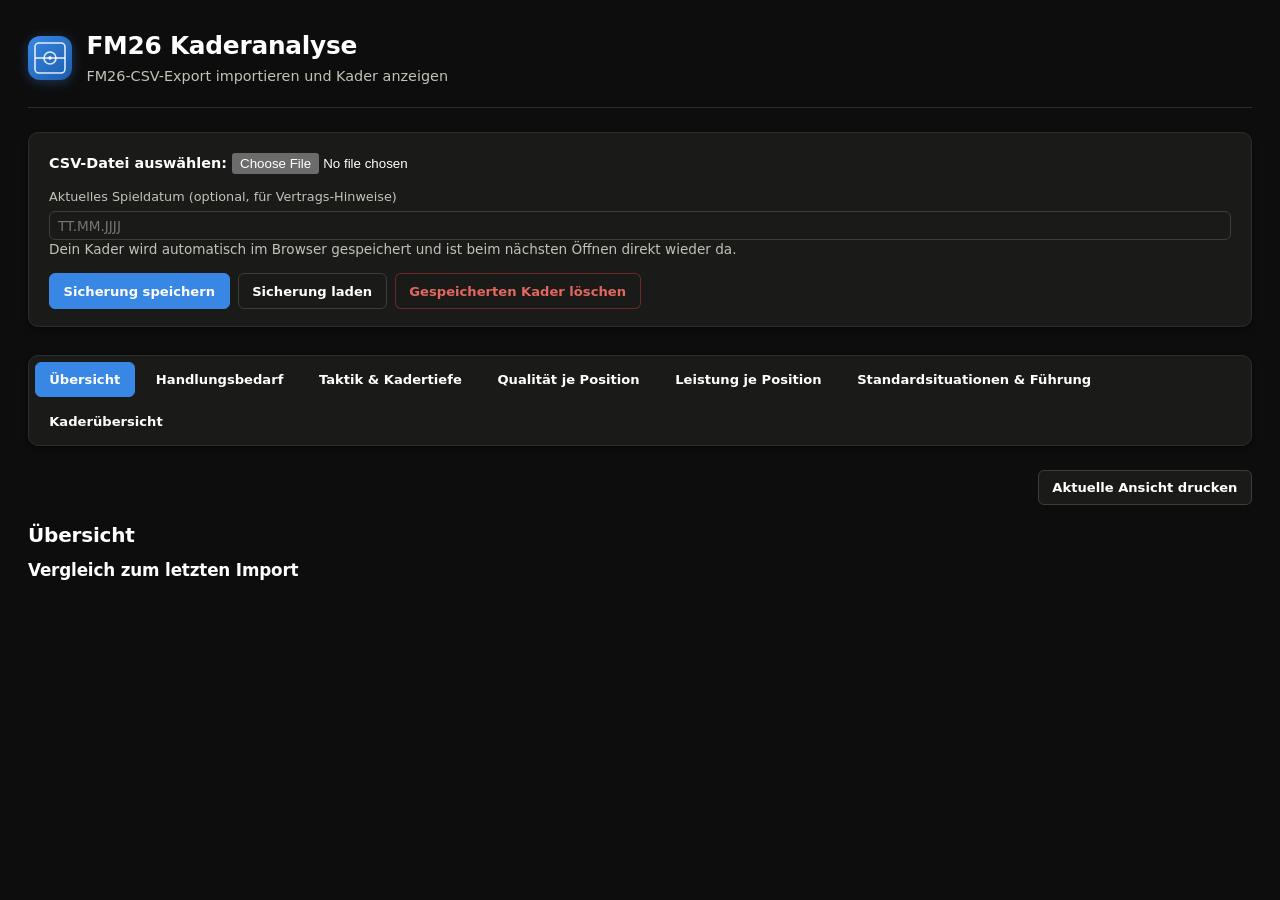
<file: index.html>
<!DOCTYPE html>
<html lang="de">
<head>
  <meta charset="UTF-8">
  <meta name="viewport" content="width=device-width, initial-scale=1">
  <title>FM26 Kaderanalyse</title>
  <link rel="icon" href="data:image/svg+xml,%3Csvg xmlns='http://www.w3.org/2000/svg' viewBox='0 0 44 44'%3E%3Cdefs%3E%3ClinearGradient id='g' x1='0' y1='0' x2='44' y2='44' gradientUnits='userSpaceOnUse'%3E%3Cstop stop-color='%233987e5'/%3E%3Cstop offset='1' stop-color='%231c5cab'/%3E%3C/linearGradient%3E%3C/defs%3E%3Crect width='44' height='44' rx='12' fill='url(%23g)'/%3E%3Crect x='7' y='7' width='30' height='30' rx='4' fill='none' stroke='white' stroke-opacity='0.85' stroke-width='1.6'/%3E%3Cline x1='7' y1='22' x2='37' y2='22' stroke='white' stroke-opacity='0.85' stroke-width='1.6'/%3E%3Ccircle cx='22' cy='22' r='6' fill='none' stroke='white' stroke-opacity='0.85' stroke-width='1.6'/%3E%3Ccircle cx='22' cy='22' r='1.7' fill='white'/%3E%3C/svg%3E">
  <link rel="stylesheet" href="css/styles.css?v=32">
</head>
<body>
  <header class="app-header">
    <svg class="app-logo" width="44" height="44" viewBox="0 0 44 44" fill="none" xmlns="http://www.w3.org/2000/svg" aria-hidden="true">
      <defs>
        <linearGradient id="logoGradient" x1="0" y1="0" x2="44" y2="44" gradientUnits="userSpaceOnUse">
          <stop stop-color="#3987e5"/>
          <stop offset="1" stop-color="#1c5cab"/>
        </linearGradient>
      </defs>
      <rect width="44" height="44" rx="12" fill="url(#logoGradient)"/>
      <rect x="7" y="7" width="30" height="30" rx="4" fill="none" stroke="white" stroke-opacity="0.85" stroke-width="1.6"/>
      <line x1="7" y1="22" x2="37" y2="22" stroke="white" stroke-opacity="0.85" stroke-width="1.6"/>
      <circle cx="22" cy="22" r="6" fill="none" stroke="white" stroke-opacity="0.85" stroke-width="1.6"/>
      <circle cx="22" cy="22" r="1.7" fill="white"/>
    </svg>
    <div>
      <h1>FM26 Kaderanalyse</h1>
      <p>FM26-CSV-Export importieren und Kader anzeigen</p>
    </div>
  </header>

  <main>
    <section id="import-section">
      <label for="csv-file">CSV-Datei auswählen:</label>
      <input type="file" id="csv-file" accept=".csv">
      <div id="import-status"></div>
      <div class="filter-field reference-date-field">
        <label for="reference-date">Aktuelles Spieldatum (optional, für Vertrags-Hinweise)</label>
        <input type="text" id="reference-date" placeholder="TT.MM.JJJJ">
      </div>
      <p class="standards-note">Dein Kader wird automatisch im Browser gespeichert und ist beim nächsten Öffnen direkt wieder da.</p>
      <div class="storage-actions">
        <button type="button" id="backup-export-btn">Sicherung speichern</button>
        <button type="button" id="backup-import-btn">Sicherung laden</button>
        <input type="file" id="backup-import-input" accept=".json" hidden>
        <button type="button" id="reset-kader-btn">Gespeicherten Kader löschen</button>
      </div>
    </section>

    <nav id="view-nav" class="view-nav" hidden>
      <button type="button" data-tab="uebersicht" class="view-nav-btn">Übersicht</button>
      <button type="button" data-tab="hinweise" class="view-nav-btn">Handlungsbedarf</button>
      <button type="button" data-tab="taktik" class="view-nav-btn">Taktik &amp; Kadertiefe</button>
      <button type="button" data-tab="qualitaet" class="view-nav-btn">Qualität je Position</button>
      <button type="button" data-tab="leistung" class="view-nav-btn">Leistung je Position</button>
      <button type="button" data-tab="standards" class="view-nav-btn">Standardsituationen &amp; Führung</button>
      <button type="button" data-tab="kader" class="view-nav-btn">Kaderübersicht</button>
    </nav>

    <div id="print-bar" class="print-bar" hidden>
      <button type="button" id="print-btn">Aktuelle Ansicht drucken</button>
    </div>

    <section id="tab-uebersicht" class="app-tab">
      <h2>Übersicht</h2>

      <h3>Vergleich zum letzten Import</h3>
      <div id="import-comparison"></div>
    </section>

    <section id="tab-hinweise" class="app-tab" hidden>
      <h2>Handlungsbedarf</h2>
      <p class="standards-note">Regelbasiert und transparent, keine Blackbox: <strong>Vertrag prüfen</strong> (Vertragsende bald + Spieler wichtig für die Mannschaft), <strong>Verkaufskandidat</strong> (Status "Nicht benötigt" ODER hohes Gehalt für eine kleine Rolle ODER [hohes Gehalt/Marktwert + unterdurchschnittliche Leistung]), <strong>Verleihkandidat</strong> (jung + wenig Einsatzzeit, aber nicht "Nicht benötigt"), <strong>Status-Diskrepanz</strong> (tatsächliche vs. vereinbarte Einsatzzeit weichen stark ab). Häkchen markieren erledigte Punkte nur für diesen Import - beim nächsten Import wieder leer, da sich die Datenbasis dann ohnehin ändert.</p>
      <details id="hint-thresholds-settings" class="quality-settings">
        <summary>Schwellenwerte anpassen (Startpunkt, editierbar)</summary>
        <div id="hint-thresholds-settings-body"></div>
      </details>
      <div id="hints-summary" class="hints-summary"></div>
    </section>

    <section id="tab-taktik" class="app-tab" hidden>
      <h2>Taktik</h2>
      <p class="standards-note">Stelle deine Taktik auf dem Feld zusammen (Formations-Preset oder frei per Drag &amp; Drop) - daraus ergeben sich die benötigten Positionen für die Lücken-Analyse.</p>
      <div id="tactics-presets" class="tactics-presets"></div>
      <div class="tactics-layout">
        <div id="tactics-board" class="tactics-board"></div>
        <div class="tactics-sidebar">
          <h4>Kadertiefe</h4>
          <p class="standards-note">Ziel-Kadertiefe je Position = Starter-Anzahl aus der Taktik × 2 (Rotation/Ausfallsicherheit). Ampel: fehlt (0 Spieler) / dünn (weniger als die Starter selbst) / knapp (Starter gedeckt, keine Rotation) / ok. Kachel anklicken zeigt die passenden Spieler darunter.</p>
          <div id="position-gaps" class="position-gaps"></div>
          <div id="position-gaps-detail"></div>
        </div>
      </div>
    </section>

    <section id="tab-qualitaet" class="app-tab" hidden>
      <h2>Qualität je Position</h2>
      <p class="standards-note">Ø-Wert frei wählbarer Attribute je Position - ein Vorschlag aus FM-Community-Guides als editierbarer Startpunkt, keine feste Bewertungsformel.</p>
      <details id="quality-settings" class="quality-settings">
        <summary>Attribute je Position anpassen (Startpunkt, editierbar)</summary>
        <div id="quality-settings-body"></div>
      </details>
      <p id="quality-no-tactic-note" class="standards-note" hidden></p>
      <div id="quality-table-wrapper"></div>
    </section>

    <section id="tab-leistung" class="app-tab" hidden>
      <h2>Leistung je Position</h2>
      <p class="standards-note">Auf Basis echter Saisondaten (z. B. Durchschnittsnote) statt Attributen/Potenzial. Hat ein Spieler diese Saison noch keine Spiele gemacht, wird übergangsweise seine Vorsaison-Note verwendet, erkennbar am "*" (z. B. im Spielerprofil) - verschwindet automatisch, sobald echte neue Daten da sind.</p>
      <details id="performance-settings" class="quality-settings">
        <summary>Leistungskennzahlen anpassen (Startpunkt, editierbar)</summary>
        <div id="performance-settings-body"></div>
      </details>
      <p id="performance-no-tactic-note" class="standards-note" hidden></p>
      <div id="performance-table-wrapper"></div>
    </section>

    <section id="tab-standards" class="app-tab" hidden>
      <h2>Standardsituationen &amp; Führung</h2>
      <p class="standards-note">Nutzt die echten FM-Attribute (Freistöße, Elfmeter, Führungsqualitäten), sofern im Export vorhanden. Fehlen sie, bleibt die Vorauswahl leer – du kannst unten trotzdem Ersatz-Attribute wählen.</p>
      <details id="standards-settings" class="quality-settings">
        <summary>Attribute je Kategorie anpassen (Startpunkt, editierbar)</summary>
        <div id="standards-settings-body"></div>
      </details>
      <div id="standards-results" class="standards-results"></div>
    </section>

    <section id="tab-kader" class="app-tab" hidden>
      <h2>Kader (<span id="row-count">0</span> Spieler)</h2>
      <p class="standards-note">Alle importierten Spieler mit allen verfügbaren Spalten aus dem Export - filterbar und sortierbar (Klick auf Tabellenkopf), zusätzliche Attribut-Spalten über die Filter dazuwählbar. Über die Häkchen links 2-4 Spieler für den direkten Vergleich auswählbar.</p>
      <div id="filters" class="filters"></div>
      <div id="compare-bar" class="compare-bar" hidden></div>
      <div id="table-wrapper"></div>
    </section>
  </main>

  <script src="js/csvParser.js?v=32"></script>
  <script src="js/players.js?v=32"></script>
  <script src="js/tactics.js?v=32"></script>
  <script src="js/hints.js?v=32"></script>
  <script src="js/quality.js?v=32"></script>
  <script src="js/performance.js?v=32"></script>
  <script src="js/standards.js?v=32"></script>
  <script src="js/storage.js?v=32"></script>
  <script src="js/app.js?v=32"></script>
</body>
</html>
</file>
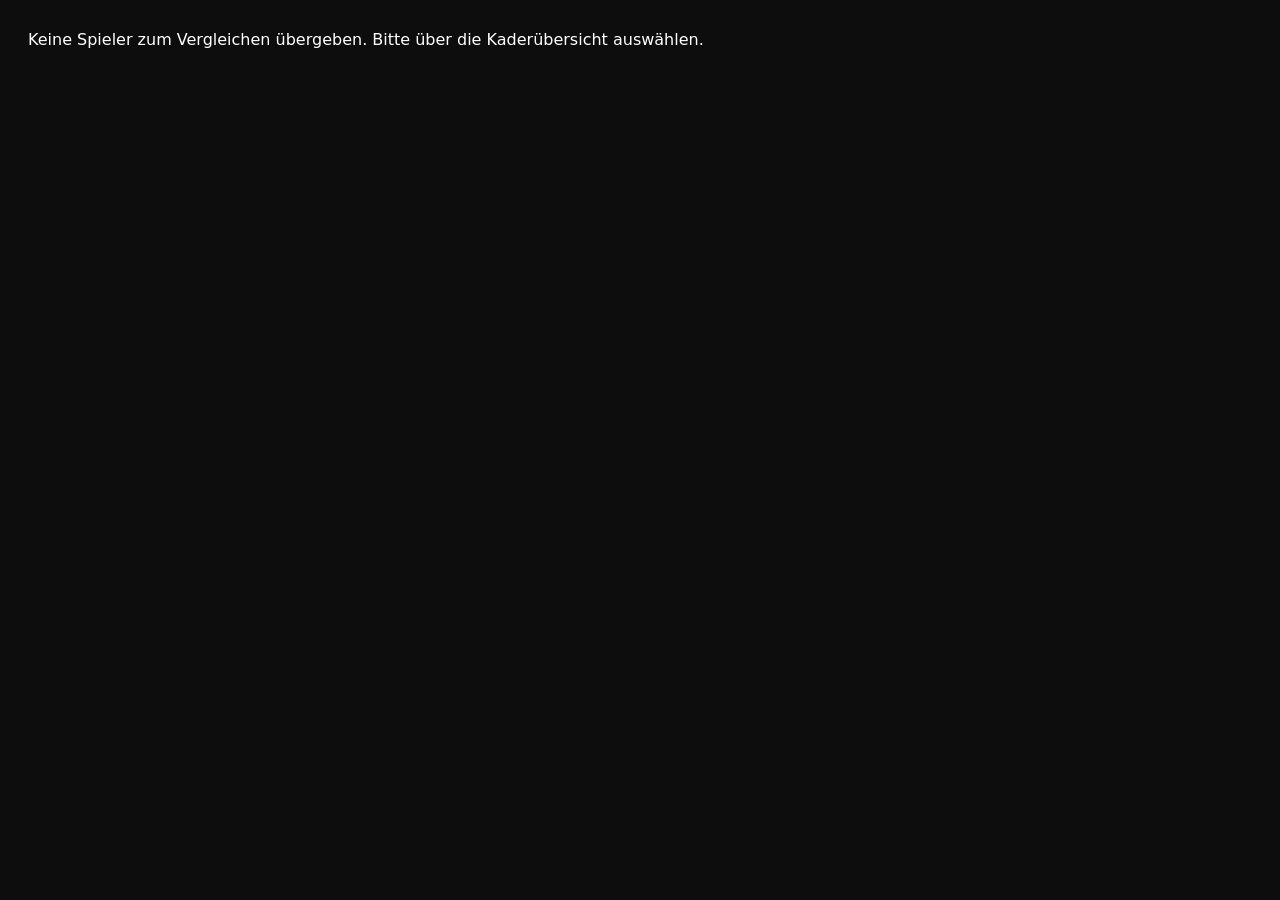
<file: compare.html>
<!DOCTYPE html>
<html lang="de">
<head>
  <meta charset="UTF-8">
  <meta name="viewport" content="width=device-width, initial-scale=1">
  <title>Spielervergleich – FM26 Kaderanalyse</title>
  <link rel="icon" href="data:image/svg+xml,%3Csvg xmlns='http://www.w3.org/2000/svg' viewBox='0 0 44 44'%3E%3Cdefs%3E%3ClinearGradient id='g' x1='0' y1='0' x2='44' y2='44' gradientUnits='userSpaceOnUse'%3E%3Cstop stop-color='%233987e5'/%3E%3Cstop offset='1' stop-color='%231c5cab'/%3E%3C/linearGradient%3E%3C/defs%3E%3Crect width='44' height='44' rx='12' fill='url(%23g)'/%3E%3Crect x='7' y='7' width='30' height='30' rx='4' fill='none' stroke='white' stroke-opacity='0.85' stroke-width='1.6'/%3E%3Cline x1='7' y1='22' x2='37' y2='22' stroke='white' stroke-opacity='0.85' stroke-width='1.6'/%3E%3Ccircle cx='22' cy='22' r='6' fill='none' stroke='white' stroke-opacity='0.85' stroke-width='1.6'/%3E%3Ccircle cx='22' cy='22' r='1.7' fill='white'/%3E%3C/svg%3E">
  <link rel="stylesheet" href="css/styles.css?v=32">
</head>
<body>
  <main class="profile-page position-page">
    <div id="compare-content">Lade Spielervergleich...</div>
  </main>

  <script src="js/compare.js?v=32"></script>
</body>
</html>
</file>
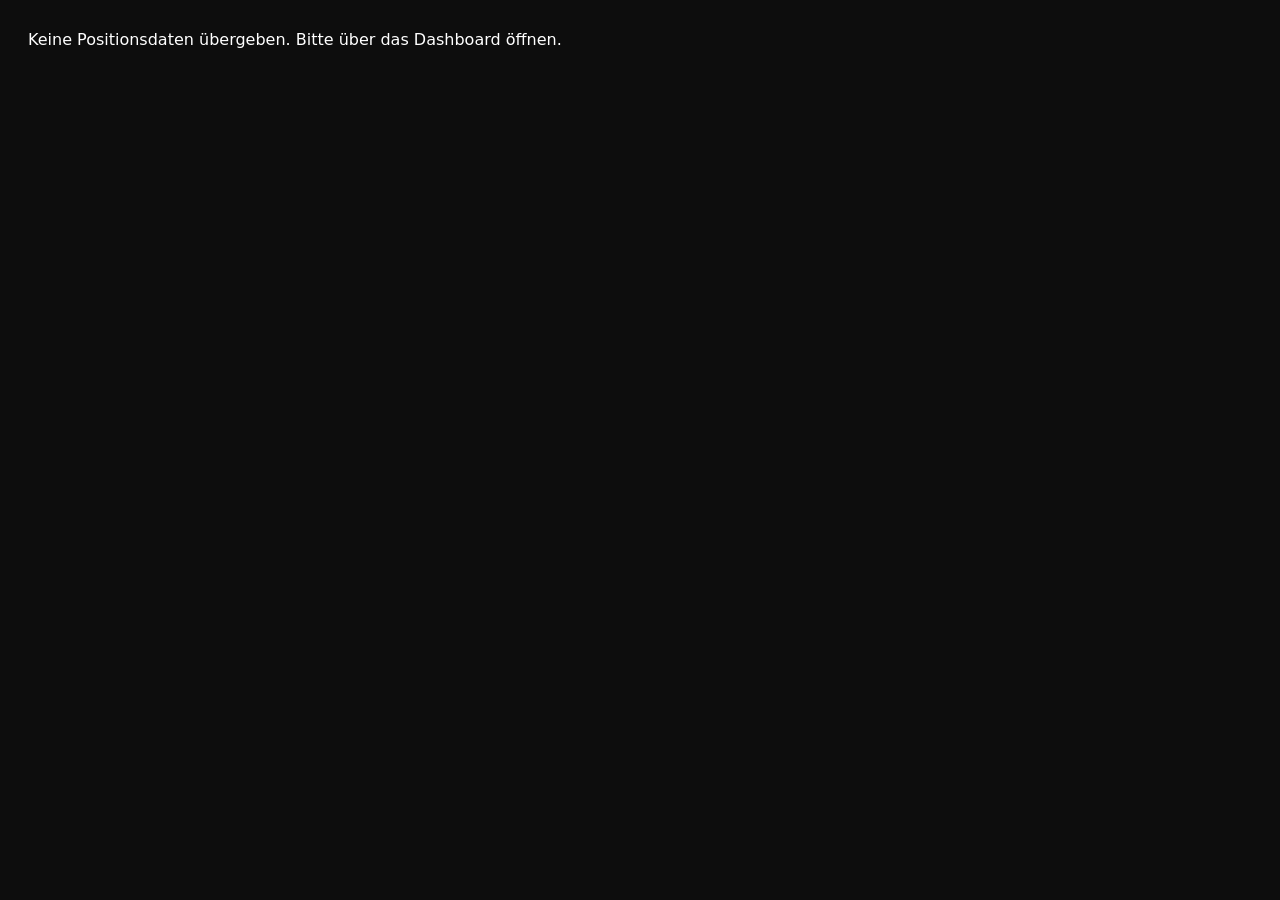
<file: position.html>
<!DOCTYPE html>
<html lang="de">
<head>
  <meta charset="UTF-8">
  <meta name="viewport" content="width=device-width, initial-scale=1">
  <title>Position – FM26 Kaderanalyse</title>
  <link rel="icon" href="data:image/svg+xml,%3Csvg xmlns='http://www.w3.org/2000/svg' viewBox='0 0 44 44'%3E%3Cdefs%3E%3ClinearGradient id='g' x1='0' y1='0' x2='44' y2='44' gradientUnits='userSpaceOnUse'%3E%3Cstop stop-color='%233987e5'/%3E%3Cstop offset='1' stop-color='%231c5cab'/%3E%3C/linearGradient%3E%3C/defs%3E%3Crect width='44' height='44' rx='12' fill='url(%23g)'/%3E%3Crect x='7' y='7' width='30' height='30' rx='4' fill='none' stroke='white' stroke-opacity='0.85' stroke-width='1.6'/%3E%3Cline x1='7' y1='22' x2='37' y2='22' stroke='white' stroke-opacity='0.85' stroke-width='1.6'/%3E%3Ccircle cx='22' cy='22' r='6' fill='none' stroke='white' stroke-opacity='0.85' stroke-width='1.6'/%3E%3Ccircle cx='22' cy='22' r='1.7' fill='white'/%3E%3C/svg%3E">
  <link rel="stylesheet" href="css/styles.css?v=32">
</head>
<body>
  <main class="profile-page position-page">
    <div id="position-content">Lade...</div>
  </main>

  <script src="js/position.js"></script>
</body>
</html>
</file>
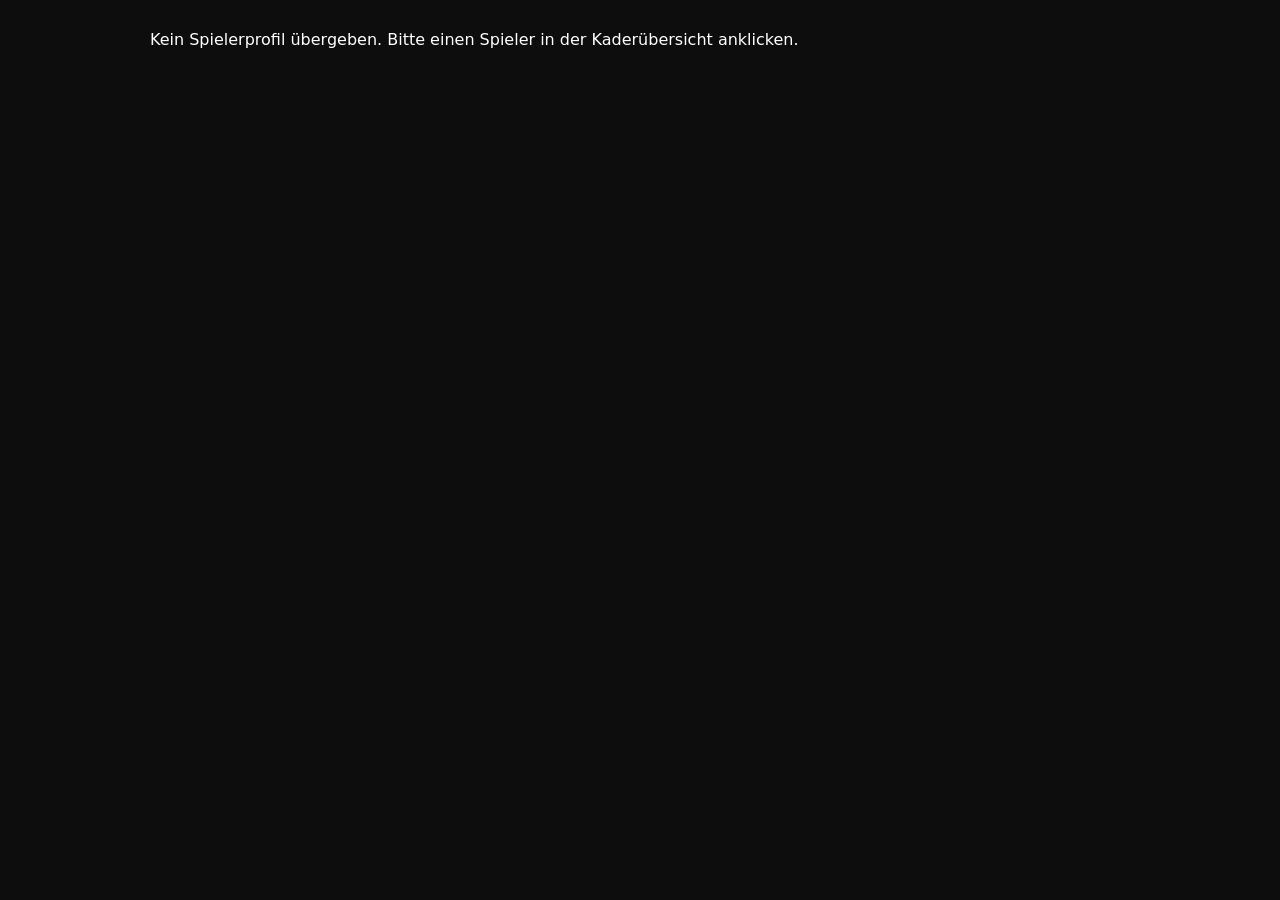
<file: profile.html>
<!DOCTYPE html>
<html lang="de">
<head>
  <meta charset="UTF-8">
  <meta name="viewport" content="width=device-width, initial-scale=1">
  <title>Spielerprofil – FM26 Kaderanalyse</title>
  <link rel="icon" href="data:image/svg+xml,%3Csvg xmlns='http://www.w3.org/2000/svg' viewBox='0 0 44 44'%3E%3Cdefs%3E%3ClinearGradient id='g' x1='0' y1='0' x2='44' y2='44' gradientUnits='userSpaceOnUse'%3E%3Cstop stop-color='%233987e5'/%3E%3Cstop offset='1' stop-color='%231c5cab'/%3E%3C/linearGradient%3E%3C/defs%3E%3Crect width='44' height='44' rx='12' fill='url(%23g)'/%3E%3Crect x='7' y='7' width='30' height='30' rx='4' fill='none' stroke='white' stroke-opacity='0.85' stroke-width='1.6'/%3E%3Cline x1='7' y1='22' x2='37' y2='22' stroke='white' stroke-opacity='0.85' stroke-width='1.6'/%3E%3Ccircle cx='22' cy='22' r='6' fill='none' stroke='white' stroke-opacity='0.85' stroke-width='1.6'/%3E%3Ccircle cx='22' cy='22' r='1.7' fill='white'/%3E%3C/svg%3E">
  <link rel="stylesheet" href="css/styles.css?v=32">
</head>
<body>
  <main class="profile-page">
    <div id="profile-content">Lade Spielerprofil...</div>
  </main>

  <script src="js/storage.js?v=32"></script>
  <script src="js/profile.js?v=32"></script>
</body>
</html>
</file>
<file: css/styles.css>
/* ---------------------------------------------------------------------
   Design-Tokens - ein Satz Variablen statt verstreuter Hex-Werte, damit
   Farbe/Radius/Abstand/Schatten konsistent bleiben und sich an einer
   Stelle anpassen lassen. Dunkles Theme (bewusst nur ein Modus, kein
   Umschalter - die App ist ein privates Ein-Personen-Tool, kein
   halbfertiger Toggle nötig). Die Farben sind die dokumentierten
   Dark-Mode-Schritte aus der dataviz-Referenzpalette (siehe compare.js) -
   dieselbe Quelle wie die Chart-Farben, dadurch wirkt die App als ein
   System statt aus Einzelteilen zusammengesetzt. Gegen die dunkle Fläche
   #1a1a19 validiert (validate_palette.js, --mode dark): alle 4 Slots
   bestehen CVD- und Kontrast-Check ohne Abstriche.
   --------------------------------------------------------------------- */
:root {
  color-scheme: dark;

  --color-page: #0d0d0d;
  --color-surface: #1a1a19;
  --color-surface-muted: #222220;
  --color-border: #2c2c2a;
  --color-border-strong: #3d3d3a;
  --color-text: #ffffff;
  --color-text-secondary: #c3c2b7;
  --color-text-muted: #898781;

  --color-accent: #3987e5;
  --color-accent-hover: #6da7ec;
  --color-accent-soft: rgba(57, 135, 229, 0.16);
  --color-accent-soft-border: rgba(57, 135, 229, 0.4);
  --color-accent-contrast: #ffffff;

  --color-good-bg: rgba(12, 163, 12, 0.18);
  --color-good-text: #2fc32f;
  --color-warn-bg: rgba(250, 178, 25, 0.16);
  --color-warn-text: #fab219;
  --color-warn-strong-bg: rgba(250, 178, 25, 0.26);
  --color-warn-strong-text: #ffc94d;
  --color-danger-bg: rgba(208, 59, 59, 0.2);
  --color-danger-text: #e2685f;
  --color-danger-border: rgba(208, 59, 59, 0.45);

  --radius-sm: 6px;
  --radius-md: 10px;
  --radius-pill: 999px;

  --shadow-card: 0 1px 2px rgba(0, 0, 0, 0.3), 0 2px 6px rgba(0, 0, 0, 0.25);
  --shadow-card-hover: 0 2px 4px rgba(0, 0, 0, 0.35), 0 6px 16px rgba(0, 0, 0, 0.3);

  --font-sans: system-ui, -apple-system, "Segoe UI", sans-serif;
}

* {
  box-sizing: border-box;
}

body {
  font-family: var(--font-sans);
  margin: 0;
  padding: 1.75rem;
  background: var(--color-page);
  color: var(--color-text);
  line-height: 1.45;
  -webkit-font-smoothing: antialiased;
}

main {
  max-width: 1800px;
  margin: 0 auto;
}

h1, h2, h3, h4 {
  font-family: var(--font-sans);
  color: var(--color-text);
  letter-spacing: -0.01em;
}

.app-header {
  display: flex;
  align-items: center;
  gap: 0.9rem;
  padding-bottom: 1.25rem;
  margin-bottom: 1.5rem;
  border-bottom: 1px solid var(--color-border);
}

.app-logo {
  flex: 0 0 auto;
  filter: drop-shadow(0 2px 6px rgba(57, 135, 229, 0.35));
}

header h1 {
  margin: 0 0 0.15rem;
  font-size: 1.55rem;
  font-weight: 700;
}

header p {
  margin: 0;
  font-size: 0.9rem;
  color: var(--color-text-secondary);
}

h2 {
  font-size: 1.25rem;
  font-weight: 700;
  margin: 1.75rem 0 0.5rem;
}

.app-tab > h2:first-child {
  margin-top: 0;
}

a {
  color: var(--color-accent);
}

/* ---------------------------------------------------------------------
   Import-Bereich
   --------------------------------------------------------------------- */
#import-section {
  margin-bottom: 1.75rem;
  background: var(--color-surface);
  border: 1px solid var(--color-border);
  border-radius: var(--radius-md);
  box-shadow: var(--shadow-card);
  padding: 1.1rem 1.25rem;
}

#import-section > label {
  font-weight: 600;
  font-size: 0.9rem;
}

#import-status {
  margin-top: 0.75rem;
  font-size: 0.95rem;
}

.reference-date-field {
  margin-top: 0.9rem;
}

/* ---------------------------------------------------------------------
   Buttons - eine gemeinsame Basis für alle button-artigen Elemente,
   Primär-/Gefahren-Varianten setzen nur Farbe/Rand ab. Kein Klassen-
   Umbau in HTML/JS nötig, alle bestehenden Container-Selektoren bleiben.
   --------------------------------------------------------------------- */
.storage-actions button,
.compare-bar button,
.tactics-preset-btn,
.tactics-add button,
.view-nav-btn,
.filters button,
.print-bar button,
#hint-thresholds-settings-body button {
  padding: 0.45rem 0.85rem;
  font: inherit;
  font-size: 0.82rem;
  font-weight: 600;
  border: 1px solid var(--color-border-strong);
  border-radius: var(--radius-sm);
  background: var(--color-surface);
  color: var(--color-text);
  cursor: pointer;
  transition: background-color 120ms ease, border-color 120ms ease, color 120ms ease, box-shadow 120ms ease;
}

.storage-actions button:hover,
.compare-bar button:hover:not(:disabled),
.tactics-preset-btn:hover,
.tactics-add button:hover,
.view-nav-btn:hover,
.filters button:hover,
.print-bar button:hover,
#hint-thresholds-settings-body button:hover {
  border-color: var(--color-accent);
  color: var(--color-accent-hover);
}

.storage-actions {
  display: flex;
  flex-wrap: wrap;
  gap: 0.5rem;
  margin-top: 0.6rem;
}

#backup-export-btn {
  border-color: var(--color-accent);
  background: var(--color-accent);
  color: var(--color-accent-contrast);
}

#backup-export-btn:hover {
  background: var(--color-accent-hover);
  border-color: var(--color-accent-hover);
  color: var(--color-accent-contrast);
}

#reset-kader-btn {
  color: var(--color-danger-text);
  border-color: var(--color-danger-border);
}

#reset-kader-btn:hover {
  background: var(--color-danger-bg);
  border-color: var(--color-danger-text);
  color: var(--color-danger-text);
}

/* ---------------------------------------------------------------------
   Spielervergleich-Leiste (Kaderübersicht)
   --------------------------------------------------------------------- */
.compare-bar {
  display: flex;
  flex-wrap: wrap;
  align-items: center;
  gap: 0.75rem;
  margin-top: 0.6rem;
  padding: 0.55rem 0.9rem;
  background: var(--color-accent-soft);
  border: 1px solid var(--color-accent-soft-border);
  border-radius: var(--radius-md);
  font-size: 0.85rem;
  color: var(--color-text);
}

.compare-bar button:first-of-type {
  border-color: var(--color-accent);
  background: var(--color-accent);
  color: var(--color-accent-contrast);
}

.compare-bar button:first-of-type:hover:not(:disabled) {
  background: var(--color-accent-hover);
  border-color: var(--color-accent-hover);
  color: var(--color-accent-contrast);
}

.compare-bar button:disabled {
  cursor: not-allowed;
  opacity: 0.5;
}

/* ---------------------------------------------------------------------
   Taktik-Presets
   --------------------------------------------------------------------- */
.tactics-presets {
  display: flex;
  flex-wrap: wrap;
  align-items: center;
  gap: 0.4rem;
  margin-bottom: 0.9rem;
}

.tactics-preset-btn.active {
  background: var(--color-accent);
  color: var(--color-accent-contrast);
  border-color: var(--color-accent);
}

.tactics-add {
  display: flex;
  align-items: center;
  gap: 0.4rem;
  margin-left: 0.5rem;
  font-size: 0.8rem;
}

.tactics-add select {
  padding: 0.35rem 0.5rem;
  font-size: 0.8rem;
  border: 1px solid var(--color-border-strong);
  border-radius: var(--radius-sm);
  background: var(--color-surface);
  color: var(--color-text);
}

.tactics-layout {
  display: flex;
  flex-wrap: wrap;
  align-items: flex-start;
  gap: 1.5rem;
}

.tactics-sidebar {
  flex: 1;
  min-width: 220px;
}

.tactics-sidebar h4 {
  margin: 0 0 0.5rem 0;
  font-size: 1rem;
}

.tactics-board {
  position: relative;
  width: 100%;
  max-width: 360px;
  flex-shrink: 0;
  aspect-ratio: 2 / 3;
  background: linear-gradient(180deg, #2b8a3e, #185e26);
  border: 2px solid var(--color-border-strong);
  border-radius: var(--radius-md);
  box-shadow: var(--shadow-card);
  margin-bottom: 1rem;
  overflow: hidden;
  touch-action: none;
}

.tactics-halfway-line {
  position: absolute;
  left: 0;
  right: 0;
  top: 50%;
  height: 2px;
  background: rgba(255, 255, 255, 0.6);
}

.tactics-center-circle {
  position: absolute;
  left: 50%;
  top: 50%;
  width: 70px;
  height: 70px;
  margin-left: -35px;
  margin-top: -35px;
  border: 2px solid rgba(255, 255, 255, 0.6);
  border-radius: 50%;
}

.tactics-box {
  position: absolute;
  left: 25%;
  width: 50%;
  height: 12%;
  border: 2px solid rgba(255, 255, 255, 0.6);
}

.tactics-box-top {
  top: 0;
  border-top: none;
}

.tactics-box-bottom {
  bottom: 0;
  border-bottom: none;
}

.tactics-zone-line {
  position: absolute;
  top: 0;
  bottom: 0;
  border-left: 1px dashed rgba(255, 255, 255, 0.35);
  pointer-events: none;
}

.tactics-zone-label {
  position: absolute;
  top: 0.3rem;
  transform: translateX(-50%);
  color: rgba(255, 255, 255, 0.55);
  font-size: 0.7rem;
  font-weight: 600;
  pointer-events: none;
}

.tactics-row-line {
  position: absolute;
  left: 0;
  right: 0;
  border-top: 1px dashed rgba(255, 255, 255, 0.25);
  pointer-events: none;
}

.tactics-row-label {
  position: absolute;
  left: 0.3rem;
  transform: translateY(-50%);
  color: rgba(255, 255, 255, 0.45);
  font-size: 0.6rem;
  font-weight: 600;
  pointer-events: none;
}

.tactic-marker {
  position: absolute;
  transform: translate(-50%, -50%);
  padding: 0.3rem 0.55rem;
  border-radius: var(--radius-pill);
  background: var(--color-accent);
  color: #fff;
  display: flex;
  align-items: center;
  justify-content: center;
  font-size: 0.65rem;
  font-weight: 700;
  white-space: nowrap;
  cursor: grab;
  user-select: none;
  touch-action: none;
  box-shadow: 0 1px 3px rgba(0, 0, 0, 0.25);
}

.tactic-marker:active {
  cursor: grabbing;
}

.tactic-marker-remove {
  position: absolute;
  top: -6px;
  right: -6px;
  width: 16px;
  height: 16px;
  background: #e2685f;
  color: #1a1a19;
  border-radius: 50%;
  font-size: 0.65rem;
  font-weight: 700;
  line-height: 16px;
  text-align: center;
  cursor: pointer;
}

/* ---------------------------------------------------------------------
   Positionslücken (Kadertiefe)
   --------------------------------------------------------------------- */
.position-gaps {
  display: flex;
  flex-wrap: wrap;
  gap: 0.4rem;
  margin-bottom: 1rem;
}

.position-gap-chip {
  background: var(--color-accent-soft);
  color: var(--color-accent-hover);
  border-radius: var(--radius-sm);
  padding: 0.3rem 0.65rem;
  font-size: 0.85rem;
  font-weight: 600;
  cursor: pointer;
  border: 2px solid transparent;
  transition: border-color 120ms ease;
}

.position-gap-chip.selected {
  border-color: var(--color-accent);
}

.position-gap-chip.tight {
  background: var(--color-warn-strong-bg);
  color: var(--color-warn-strong-text);
}

.position-gap-chip.thin {
  background: var(--color-warn-bg);
  color: var(--color-warn-text);
}

.position-gap-chip.missing {
  background: var(--color-danger-bg);
  color: var(--color-danger-text);
}

/* ---------------------------------------------------------------------
   Haupt-Navigation
   --------------------------------------------------------------------- */
.view-nav {
  display: flex;
  flex-wrap: wrap;
  gap: 0.4rem;
  margin-bottom: 1.5rem;
  padding: 0.35rem;
  background: var(--color-surface);
  border: 1px solid var(--color-border);
  border-radius: var(--radius-md);
  box-shadow: var(--shadow-card);
}

.view-nav-btn {
  border-color: transparent;
}

.view-nav-btn.active {
  background: var(--color-accent);
  color: var(--color-accent-contrast);
  border-color: var(--color-accent);
}

.view-nav-btn.active:hover {
  color: var(--color-accent-contrast);
}

.print-bar {
  display: flex;
  justify-content: flex-end;
  margin-bottom: 1rem;
}

.app-tab h3 {
  margin-top: 1.75rem;
  margin-bottom: 0.5rem;
  font-size: 1.05rem;
}

.app-tab h3:first-of-type {
  margin-top: 0.5rem;
}

/* ---------------------------------------------------------------------
   Karten - gemeinsames Muster für Hinweis-Boxen, Einstellungs-Panels,
   Standardsituationen-Kategorien: weiße Fläche, dezenter Rand + Schatten
   statt reinem Flat-Border, damit sich Inhalt vom Seitenhintergrund abhebt.
   --------------------------------------------------------------------- */
.hints-summary {
  display: flex;
  flex-wrap: wrap;
  gap: 0.75rem;
}

.hint-summary-box {
  background: var(--color-surface);
  border: 1px solid var(--color-border);
  border-radius: var(--radius-md);
  box-shadow: var(--shadow-card);
  padding: 0.7rem 1rem;
  min-width: 200px;
  font-size: 0.85rem;
}

.hint-summary-title {
  font-weight: 700;
  margin-bottom: 0.35rem;
}

.hint-summary-box ul {
  margin: 0;
  padding-left: 1.1rem;
}

.hint-summary-box li {
  list-style: none;
  margin-left: -1.1rem;
  padding: 0.1rem 0;
}

.hint-resolved-checkbox {
  margin-right: 0.4rem;
}

.hint-summary-box li.resolved {
  color: var(--color-text-muted);
  text-decoration: line-through;
}

.quality-settings {
  background: var(--color-surface);
  border: 1px solid var(--color-border);
  border-radius: var(--radius-md);
  box-shadow: var(--shadow-card);
  padding: 0.6rem 1rem;
  margin-top: 0.6rem;
  margin-bottom: 0.6rem;
}

.quality-settings summary {
  cursor: pointer;
  font-size: 0.85rem;
  font-weight: 600;
  color: var(--color-text-secondary);
}

#quality-settings-body,
#hint-thresholds-settings-body {
  display: flex;
  flex-wrap: wrap;
  gap: 0.75rem;
  margin-top: 0.85rem;
  align-items: flex-end;
}

#hint-thresholds-settings-body input {
  width: 5rem;
}

/* Reset-Button immer in eigener Zeile unter den Feldern, statt neben dem
   deutlich höheren Checkbox-Feld zu schweben (beide sind Flex-Items in
   #hint-thresholds-settings-body). */
#hint-thresholds-settings-body > button {
  flex: 1 0 100%;
}

/* Die 8 Einsatzstatus-Namen sind länger als typische Attribut-Kürzel (z.B.
   "Talent vor Durchbruch") - breiter/höher als die Standard-Checkbox-Gruppe,
   damit alle ohne Scrollen sichtbar sind. */
#hint-thresholds-settings-body .checkbox-group {
  width: 300px;
  max-height: 260px;
}

#quality-table-wrapper,
#performance-table-wrapper {
  overflow-x: auto;
  border: 1px solid var(--color-border);
  border-radius: var(--radius-md);
  box-shadow: var(--shadow-card);
  background: var(--color-surface);
}

.standards-note {
  font-size: 0.85rem;
  color: var(--color-text-secondary);
  margin-top: 0;
}

.standards-results {
  display: flex;
  flex-wrap: wrap;
  gap: 0.75rem;
}

.standards-category {
  background: var(--color-surface);
  border: 1px solid var(--color-border);
  border-radius: var(--radius-md);
  box-shadow: var(--shadow-card);
  padding: 0.7rem 1rem;
  min-width: 220px;
  font-size: 0.85rem;
}

.standards-category h4 {
  margin: 0 0 0.4rem 0;
  font-size: 0.9rem;
}

.standards-category ol {
  margin: 0;
  padding-left: 1.2rem;
}

.standards-category .standards-role {
  color: var(--color-text-secondary);
  font-size: 0.8rem;
}

.warnings {
  color: var(--color-warn-text);
  background: var(--color-warn-bg);
  padding: 0.5rem 1rem;
  border-radius: var(--radius-sm);
  margin-top: 0.5rem;
}

/* ---------------------------------------------------------------------
   Filter / Formularfelder
   --------------------------------------------------------------------- */
.filters {
  display: flex;
  flex-wrap: wrap;
  gap: 0.75rem;
  align-items: flex-end;
  background: var(--color-surface);
  border: 1px solid var(--color-border);
  border-radius: var(--radius-md);
  box-shadow: var(--shadow-card);
  padding: 0.85rem 1.1rem;
  margin-bottom: 1rem;
}

.filter-field {
  display: flex;
  flex-direction: column;
  gap: 0.25rem;
  font-size: 0.8rem;
}

.filter-field label {
  color: var(--color-text-secondary);
}

.filter-field input,
.filter-field select,
#reference-date {
  padding: 0.35rem 0.5rem;
  font-size: 0.85rem;
  font-family: inherit;
  border: 1px solid var(--color-border-strong);
  border-radius: var(--radius-sm);
  background: var(--color-surface);
  color: var(--color-text);
}

.filter-field input:focus,
.filter-field select:focus,
#reference-date:focus,
.checkbox-group input:focus-visible {
  outline: 2px solid var(--color-accent);
  outline-offset: 1px;
}

.checkbox-group {
  display: flex;
  flex-wrap: wrap;
  align-content: flex-start;
  gap: 0.3rem;
  width: 260px;
  max-height: 130px;
  overflow-y: auto;
  padding: 0.35rem;
  border: 1px solid var(--color-border);
  border-radius: var(--radius-sm);
  background: var(--color-surface-muted);
}

.checkbox-chip {
  display: flex;
  align-items: center;
  gap: 0.25rem;
  background: var(--color-surface);
  border: 1px solid var(--color-border);
  border-radius: var(--radius-pill);
  padding: 0.2rem 0.55rem;
  font-size: 0.8rem;
  cursor: pointer;
  transition: border-color 120ms ease;
}

.checkbox-chip:hover {
  border-color: var(--color-accent);
}

.filters button {
  height: fit-content;
}

/* ---------------------------------------------------------------------
   Tabellen
   --------------------------------------------------------------------- */
th.sortable {
  cursor: pointer;
  user-select: none;
}

th.sortable:hover {
  background: var(--color-accent-soft);
}

#table-wrapper,
#previous-import-table-wrapper,
#position-gaps-detail-table-wrapper {
  overflow-x: auto;
  max-height: 70vh;
  border: 1px solid var(--color-border);
  border-radius: var(--radius-md);
  box-shadow: var(--shadow-card);
  background: var(--color-surface);
}

#previous-import-table-wrapper {
  margin-top: 0.75rem;
}

.position-gap-detail-heading {
  font-weight: 700;
  margin: 0.75rem 0 0.4rem 0;
  font-size: 0.9rem;
}

table {
  border-collapse: collapse;
  width: 100%;
  font-size: 0.85rem;
}

th, td {
  padding: 0.5rem 0.7rem;
  border-bottom: 1px solid var(--color-border);
  text-align: left;
  white-space: nowrap;
}

thead th {
  position: sticky;
  top: 0;
  background: var(--color-surface-muted);
  color: var(--color-text-secondary);
  font-weight: 700;
  font-size: 0.78rem;
  text-transform: uppercase;
  letter-spacing: 0.02em;
  border-bottom: 1px solid var(--color-border-strong);
}

tbody tr:nth-child(even) {
  background: var(--color-surface-muted);
}

tbody tr.clickable-row {
  cursor: pointer;
  transition: background-color 100ms ease;
}

tbody tr.clickable-row:hover {
  background: var(--color-accent-soft);
}

/* ---------------------------------------------------------------------
   Spielerprofil / Positions-Detail
   --------------------------------------------------------------------- */
.profile-page {
  max-width: 980px;
  margin: 0 auto;
}

.position-page {
  max-width: none;
  margin: 0;
}

#profile-content h1,
#position-content h1,
#compare-content h1 {
  margin-top: 0;
  margin-bottom: 0.15rem;
  font-size: 1.5rem;
  font-weight: 700;
}

.profile-subtitle {
  margin-top: 0;
  color: var(--color-text-secondary);
}

.profile-note-label {
  display: block;
  margin-top: 1rem;
  font-size: 0.8rem;
  color: var(--color-text-secondary);
}

.profile-note {
  display: block;
  width: 100%;
  box-sizing: border-box;
  min-height: 4rem;
  margin-top: 0.35rem;
  padding: 0.55rem;
  font-family: inherit;
  font-size: 0.9rem;
  border: 1px solid var(--color-border-strong);
  border-radius: var(--radius-sm);
  resize: vertical;
}

.profile-note:focus {
  outline: 2px solid var(--color-accent);
  outline-offset: 1px;
}

/* Spielerprofil - Felder in thematische Abschnitte gebündelt (Basis/
   Leistung/Attribute/Weitere Felder, siehe profile.js) statt einer langen
   flachen Liste. Jeder Abschnitt ist eine eigene Karte; Prozentwerte und
   1-20-Attribute bekommen zusätzlich einen kompakten Balken (dieselbe
   Optik wie der Spielervergleich-Chart, siehe .compare-chart-bar-*). */
.profile-sections {
  display: flex;
  flex-direction: column;
  gap: 1rem;
  margin-top: 1.1rem;
}

.profile-section {
  width: 100%;
}

/* Zwei Spalten nebeneinander, wenn die Breite es hergibt (Profilseite ist
   auf 980px gewachsen) - fällt auf schmalen Bildschirmen automatisch auf
   eine Spalte zurück. Dasselbe Rasterprinzip wie .profile-bar-grid. */
.profile-field-grid {
  display: grid;
  grid-template-columns: repeat(auto-fit, minmax(320px, 1fr));
  gap: 0.4rem 2rem;
  font-size: 0.9rem;
}

.profile-field-item {
  display: flex;
  justify-content: space-between;
  gap: 1rem;
}

.profile-field-label {
  color: var(--color-text-secondary);
}

/* Lange Feldnamen ("Anteil erfolgreicher Zweikämpfe") werden abgeschnitten,
   tragen aber ein title-Attribut als Tooltip (siehe makeBarGrid in profile.js). */
.profile-bar-grid {
  display: grid;
  grid-template-columns: repeat(auto-fit, minmax(420px, 1fr));
  gap: 0.4rem 2rem;
}

.profile-field-grid + .profile-bar-grid {
  margin-top: 0.75rem;
}

.profile-bar-grid .compare-chart-bar-name {
  width: 200px;
}

.profile-bar-grid .compare-chart-bar-value {
  width: 40px;
}

.profile-weitere summary {
  cursor: pointer;
  font-size: 0.85rem;
  font-weight: 600;
  color: var(--color-text-secondary);
}

.profile-weitere .profile-field-grid {
  margin-top: 0.75rem;
}

/* ---------------------------------------------------------------------
   Spielervergleich (compare.html/compare.js) - grüne Markierung nur bei
   echten Leistungswerten (siehe compare.js), Statusfarbe statt einer
   Serienfarbe, da sie einen Zustand ("bester Wert") statt eine Identität
   ausdrückt.
   --------------------------------------------------------------------- */
.compare-best {
  background: var(--color-good-bg);
  color: var(--color-good-text);
  font-weight: 700;
}

.compare-chart-swatch {
  display: inline-block;
  width: 10px;
  height: 10px;
  border-radius: 2px;
  margin-right: 0.35rem;
  vertical-align: middle;
}

.compare-chart-legend {
  display: flex;
  flex-wrap: wrap;
  gap: 0.9rem;
  margin: 0.5rem 0 1.1rem;
  font-size: 0.85rem;
  color: var(--color-text-secondary);
}

.compare-chart-legend-item {
  display: flex;
  align-items: center;
}

.compare-chart-row {
  margin-bottom: 1.1rem;
}

.compare-chart-row-label {
  font-size: 0.8rem;
  font-weight: 700;
  color: var(--color-text-secondary);
  margin-bottom: 0.35rem;
}

.compare-chart-bars {
  display: flex;
  flex-direction: column;
  gap: 0.3rem;
}

.compare-chart-bar-item {
  display: flex;
  align-items: center;
  gap: 0.6rem;
}

.compare-chart-bar-name {
  width: 160px;
  flex: 0 0 auto;
  font-size: 0.8rem;
  overflow: hidden;
  text-overflow: ellipsis;
  white-space: nowrap;
}

.compare-chart-bar-track {
  flex: 1 1 auto;
  height: 20px;
  background: var(--color-surface-muted);
  border: 1px solid var(--color-border);
  border-radius: var(--radius-sm);
  overflow: hidden;
}

.compare-chart-bar-fill {
  height: 100%;
  border-radius: 0 var(--radius-sm) var(--radius-sm) 0;
  min-width: 2px;
}

.compare-chart-bar-value {
  width: 70px;
  flex: 0 0 auto;
  text-align: right;
  font-size: 0.8rem;
  font-variant-numeric: tabular-nums;
}

.compare-best-text {
  color: var(--color-good-text);
  font-weight: 700;
}

/* ---------------------------------------------------------------------
   Schmale Bildschirme (Handy) - der Rest der App ist dank flex-wrap/
   auto-fit-Rastern schon von selbst responsiv (getestet bei 375px:
   Filter, Taktik-Board, Karten, Balken-Raster stapeln sauber ohne
   horizontales Seiten-Scrollen). Zwei gezielte Korrekturen bleiben:
   die Haupt-Navigation wirkt mit ungleich breiten, zeilenweise
   umbrechenden Buttons unruhig, und breite Tabellen scrollen zwar
   schon innerhalb ihres Wrappers (siehe #table-wrapper), aber ohne
   sichtbaren Scrollbalken ist auf einem Touch-Gerät nicht erkennbar,
   dass dort seitlich gewischt werden kann.
   --------------------------------------------------------------------- */
@media (max-width: 600px) {
  body {
    padding: 1rem;
  }

  .view-nav {
    flex-direction: column;
  }

  .view-nav-btn {
    width: 100%;
    text-align: left;
  }

  #table-wrapper,
  #previous-import-table-wrapper,
  #position-gaps-detail-table-wrapper {
    scrollbar-width: thin;
  }

  #table-wrapper::-webkit-scrollbar,
  #previous-import-table-wrapper::-webkit-scrollbar,
  #position-gaps-detail-table-wrapper::-webkit-scrollbar {
    height: 6px;
  }

  #table-wrapper::-webkit-scrollbar-thumb,
  #previous-import-table-wrapper::-webkit-scrollbar-thumb,
  #position-gaps-detail-table-wrapper::-webkit-scrollbar-thumb {
    background: var(--color-border-strong);
    border-radius: 3px;
  }
}

/* ---------------------------------------------------------------------
   Druckansicht - druckt die gerade sichtbare Ansicht (Reiter), Rest
   entscheidet switchTab wie gehabt. Die einfachste Lösung, weil die App
   ohnehin per Design-Tokens arbeitet: die Tokens selbst auf ein helles,
   tintensparendes Farbschema umstellen (das dunkle Theme ist nur für den
   Bildschirm gedacht) - der Großteil der Komponenten passt sich dadurch
   automatisch an, ohne jede Karte/Tabelle einzeln umzustellen. Dazu
   gezielt die Steuer-/Eingabe-Elemente ausblenden (Import-Bereich, Nav,
   Einstellungs-Panels, Vergleichsauswahl, Druck-Button selbst) und
   Tabellen von ihrer Bildschirm-Scrollbegrenzung befreien, damit der
   Inhalt vollständig über mehrere Seiten läuft statt abgeschnitten zu
   werden. */
@page {
  size: landscape;
  margin: 12mm;
}

@media print {
  :root {
    color-scheme: light;
    --color-page: #ffffff;
    --color-surface: #ffffff;
    --color-surface-muted: #f2f2f2;
    --color-border: #ccc;
    --color-border-strong: #999;
    --color-text: #000000;
    --color-text-secondary: #333333;
    --color-text-muted: #666666;
    --color-accent: #1c5cab;
    --color-accent-hover: #1c5cab;
    --color-accent-soft: #eef2ff;
    --color-accent-soft-border: #ccd4f5;
    --color-accent-contrast: #ffffff;
    --color-good-bg: #e5f7e5;
    --color-good-text: #0a6e0a;
    --color-warn-bg: #fef3c7;
    --color-warn-text: #92400e;
    --color-warn-strong-bg: #fef9c3;
    --color-warn-strong-text: #854d0e;
    --color-danger-bg: #fee2e2;
    --color-danger-text: #991b1b;
    --color-danger-border: #f3b4b4;
    --shadow-card: none;
    --shadow-card-hover: none;
  }

  main {
    max-width: none;
  }

  /* Steuerung/Eingabe - nicht Teil des Berichts, den man drucken will. */
  #import-section,
  .view-nav,
  .print-bar,
  .compare-bar,
  .filters,
  #quality-settings,
  #performance-settings,
  #standards-settings,
  #hint-thresholds-settings,
  #compare-attribute-picker,
  .app-logo {
    display: none !important;
  }

  /* "Vgl."-Auswahlspalte ist nur am Bildschirm relevant. */
  #tab-kader #table-wrapper th:first-child,
  #tab-kader #table-wrapper td:first-child {
    display: none;
  }

  /* Volle Tabellenhöhe statt Scroll-Ausschnitt - der Browser druckt eine
     lange Tabelle ohnehin über mehrere Seiten und wiederholt den Kopf. */
  #table-wrapper,
  #previous-import-table-wrapper,
  #position-gaps-detail-table-wrapper,
  #quality-table-wrapper,
  #performance-table-wrapper {
    max-height: none;
    overflow: visible;
  }

  thead th {
    position: static;
  }

  tbody tr.clickable-row {
    cursor: default;
  }

  /* Das Taktik-Feld nie mitten im Spielfeld auf die nächste Seite umbrechen -
     lieber als Ganzes auf die nächste Seite rutschen, falls es auf der
     aktuellen nicht mehr passt. */
  .tactics-board {
    break-inside: avoid;
  }

  .hint-summary-box,
  .standards-category {
    break-inside: avoid;
  }
}
</file>
